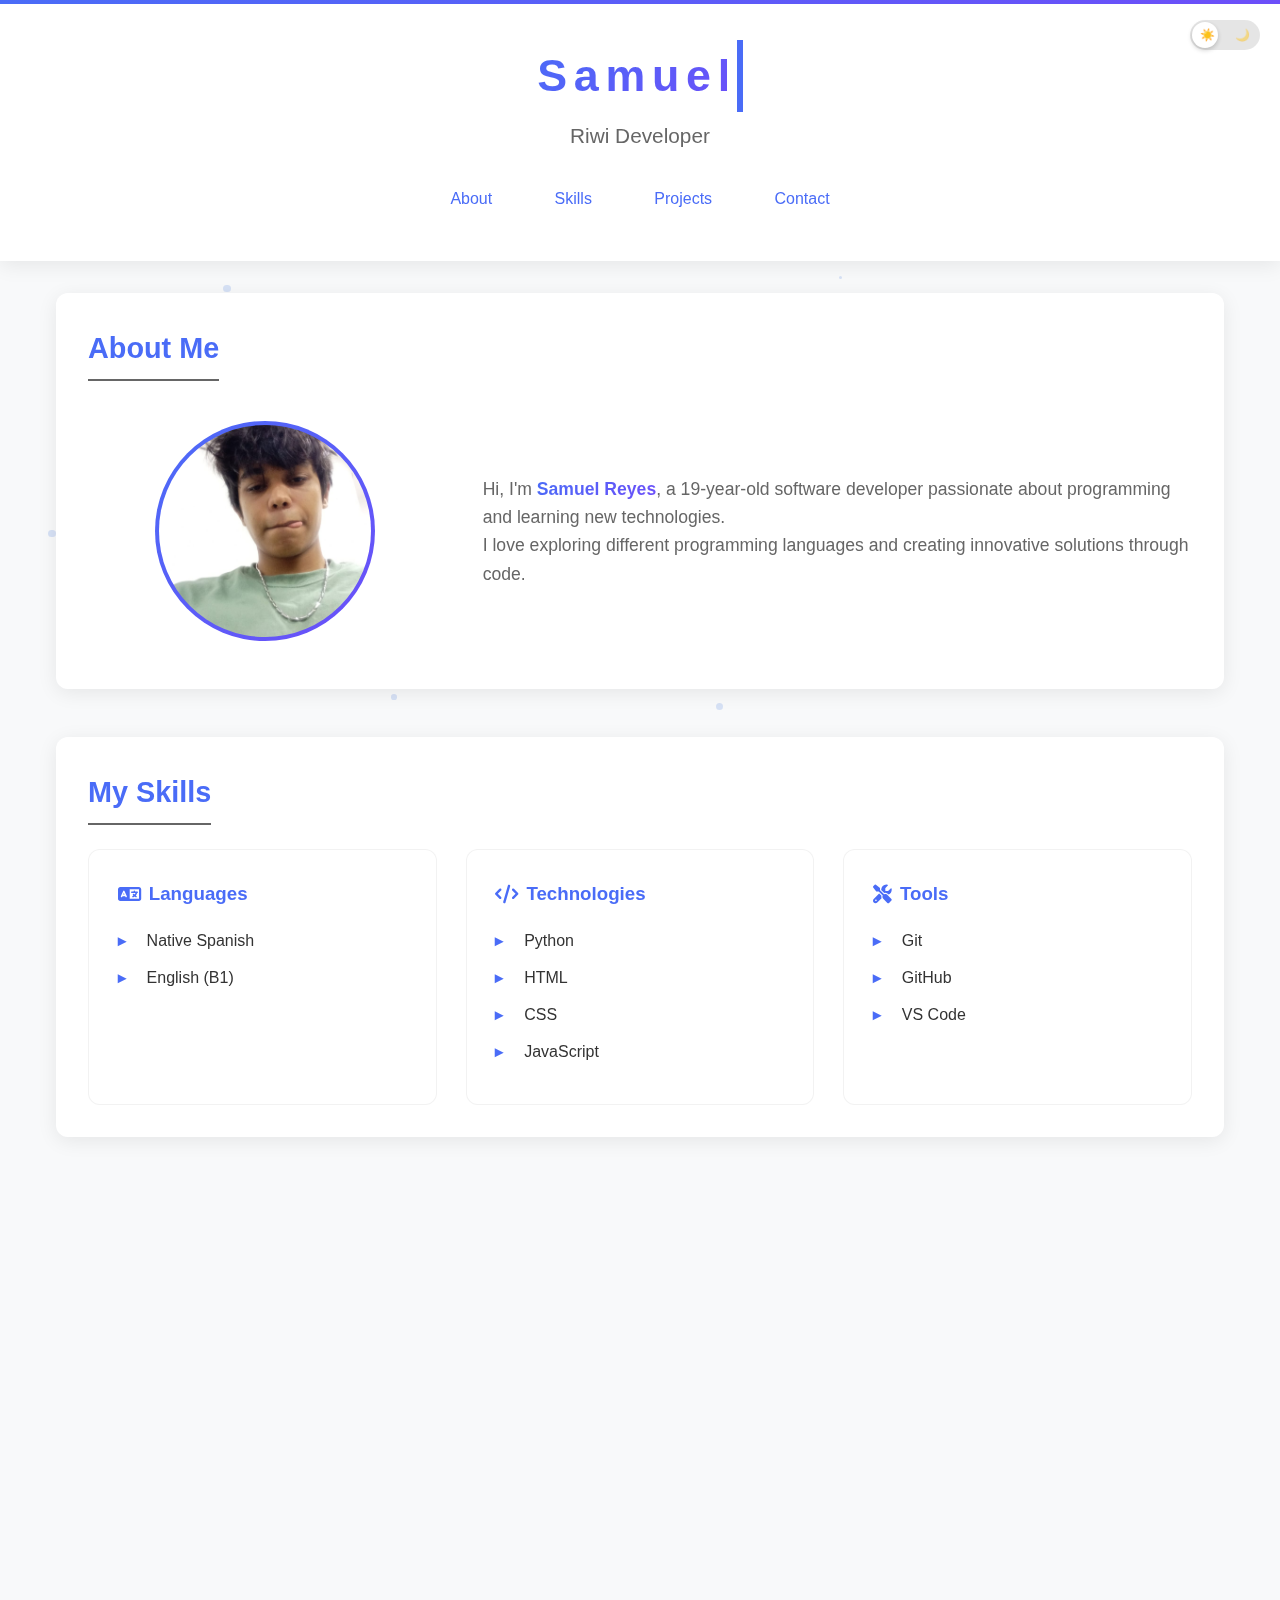
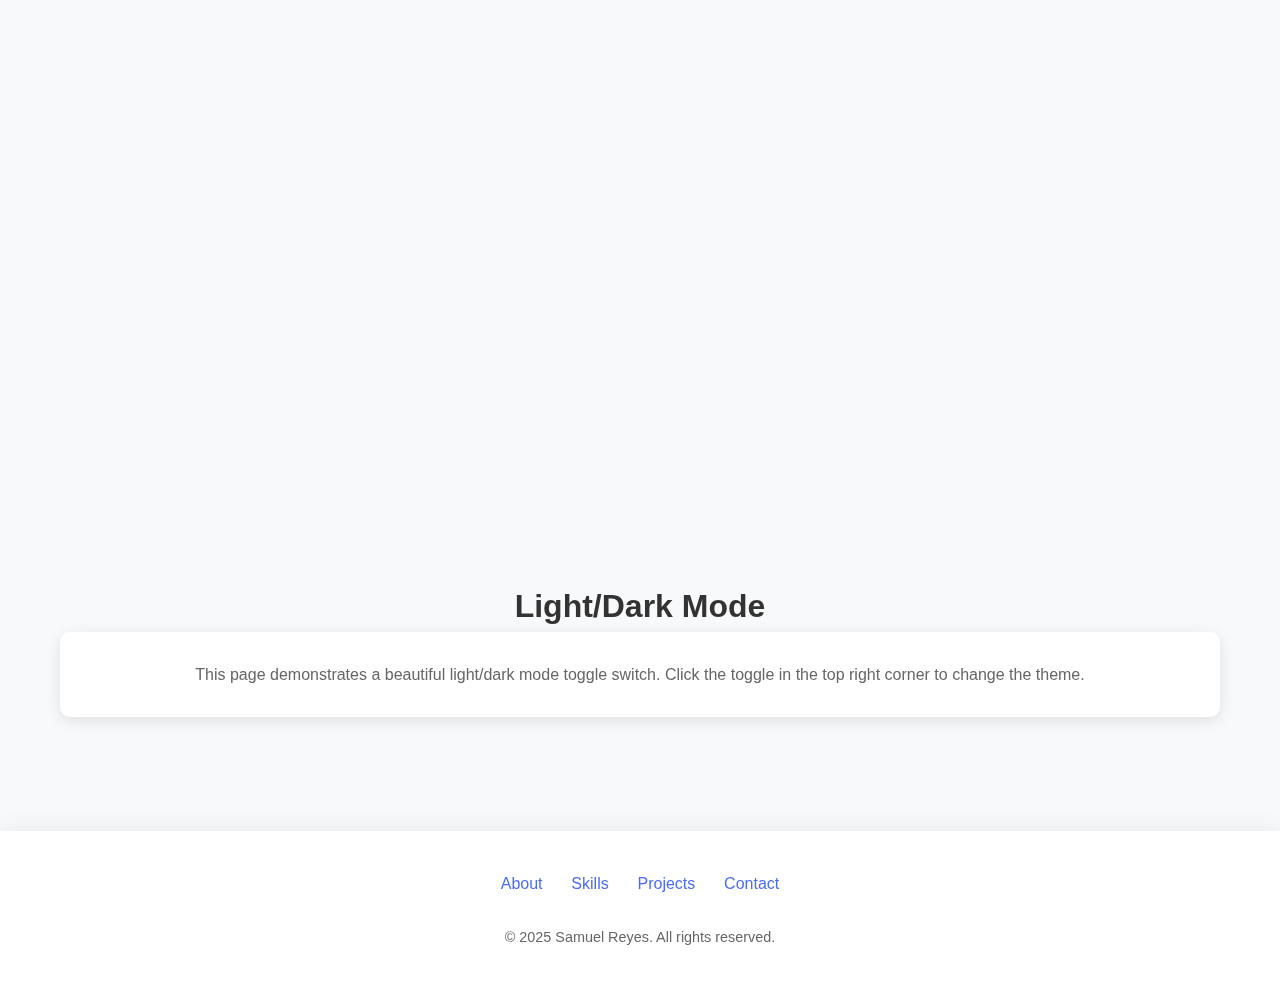
<file: index.html>
<!-- First I use the basic HTML structure in my file -->
<!DOCTYPE html>
<html lang="en">
<head>
    <meta charset="UTF-8">
    <meta name="viewport" content="width=device-width, initial-scale=1.0">
    <title>Samuel Reyes - Portfolio</title>
    <meta name="description" content="Personal portfolio of Samuel Reyes as a Riwi developer">
     <!-- I add a CSS file to change the portfolio layout -->
    <link rel="stylesheet" href="./styles.css">
    <!-- Game Button -->
    <a href="./game-main/index.html" class="game-button" title="Play Game">💀</a>
    <!-- Font Awesome for icons -->
    <link rel="stylesheet" href="https://cdnjs.cloudflare.com/ajax/libs/font-awesome/6.4.0/css/all.min.css">
    <link rel="icon" href="img/MYPROJECTS.png">
</head>
<body>
    <!--I define the document header-->
    <!-- Inside the <body>, add a main title with <h1> that contains my name -->
    <header>
        <h1>Samuel Reyes</h1>
        <p class="subtitle">Riwi Developer</p>
        <nav class="main-nav">
            <a href="#about">About</a>
            <a href="#skills">Skills</a>
            <a href="#projects">Projects</a>
            <a href="#contact">Contact</a>
        </nav>
    </header>
    
    <!-- I define the main content of the document -->
    <main class="content">
        <section id="about" class="about">
            <h2>About Me</h2>
            <div class="about-content">
                <!-- Add a profile picture using the <img> tag with the src, alt, and width attributes -->
                <img src="img/portfolio_image.jpeg" 
                     alt="Samuel Reyes's photo" 
                     class="profile-pic">
                <div class="intro">
                    <p>Hi, I'm <span class="highlight">Samuel Reyes</span>, a 19-year-old software developer passionate about programming and learning new technologies.</p>
                    <p>I love exploring different programming languages and creating innovative solutions through code.</p>
                </div>
            </div>
        </section>

         <!-- section to difine a section of related content in the document -->
        <section id="skills" class="skills">
            <h2>My Skills</h2>
            <div class="skills-grid">
                <div class="skill-category">
                    <h3><i class="fas fa-language"></i> Languages</h3>
                     <!-- I use an unordered list <ul> to list my technical skills -->
                    <ul>
                        <li>Native Spanish</li>
                        <li>English (B1)</li>
                    </ul>
                </div>
                <div class="skill-category">
                    <h3><i class="fas fa-code"></i> Technologies</h3>
                    <ul>
                        <li>Python</li>
                        <li>HTML</li>
                        <li>CSS</li>
                        <li>JavaScript</li>
                    </ul>
                </div>
                <div class="skill-category">
                    <h3><i class="fas fa-tools"></i> Tools</h3>
                    <ul>
                        <li>Git</li>
                        <li>GitHub</li>
                        <li>VS Code</li>
                    </ul>
                </div>
            </div>
        </section>

        <!-- I create a <section> section with an <h2> heading for my projects. Inside, I add a <h3> title and a brief description for each one. -->
        <section id="projects" class="projects">
            <h2>My Projects</h2>
            <div class="projects-grid">
                <article class="project">
                    <!-- I add an image that represents one of my projects using the <img> tag -->
                    <img src="img/MYPROJECTS.png" alt="Project portfolio" class="project-img">
                    <div class="project-info">
                        <h3>Portfolio Website</h3>
                        <p>This is my first project where I built a personal portfolio using only HTML.</p>
                        <p>Through this project, I learned the fundamentals of web structure and semantic HTML.</p>
                        <!-- I add <a> links to my social media profiles using target="_blank": -->
                        <a href="https://github.com/reyesuwu461" class="project-link" target="_blank">
                            View on GitHub <i class="fas fa-external-link-alt"></i>
                        </a>
                    </div>
                </article>
                
                <article class="project">
                    <img src= "img/python_uses.png" alt="Python application" class="project-img"> 
                    <div class="project-info">
                        <h3>Python Data Analyzer</h3>
                        <p>A Python application that processes and visualizes data from various sources.</p>
                        <p>Implemented pan<a href="/game-main/index.html" class="game-button" title="Play Game">💀</a>das and matplotlib for data manipulation and visualization.</p>
                        <a href="#" class="project-link" target="_blank">
                            View on GitHub <i class="fas fa-external-link-alt"></i>
                        </a>
                    </div>
                </article>
                
                <article class="project">
                    <img src="img/Use-of-JavaScript.png" alt="JavaScript uses" class="project-img">
                    <div class="project-info">
                        <h3>JavaScript Memory Game</h3>
                        <p>A browser-based memory card game built with vanilla JavaScript.</p>
                        <p>Features score tracking, timer, and multiple difficulty levels.</p>
                        <a href="#" class="project-link" target="_blank">
                            View on GitHub <i class="fas fa-external-link-alt"></i>
                        </a>
                    </div>
                </article>
            </div>
        </section>

        <!-- Agrega esta sección después de la sección de proyectos existente -->
<section class="project-example">
    <div class="example-header">
        <h2>The Reaper Lurks</h2>
        <p>An interactive loading animation with dark theme and progress indicator</p>
    </div>
    
    <div class="example-container">
        <div class="example-description">
            <h3>Project Overview</h3>
            <p>This project features a sophisticated loading animation with a reaper character, flame effects, and an animated progress bar. The design uses SVG graphics with CSS animations and JavaScript interactivity to create an engaging user experience.</p>
            
            <div class="tech-used">
                <span class="tech-tag"><i class="fab fa-html5"></i> HTML5</span>
                <span class="tech-tag"><i class="fab fa-css3-alt"></i> CSS3</span>
                <span class="tech-tag"><i class="fab fa-js"></i> JavaScript</span>
                <span class="tech-tag"><i class="fas fa-paint-brush"></i> SVG Graphics</span>
            </div>
        </div>
        
        <div class="example-view">
            <iframe 
                src="login-screen-main/index.html"
                width="100%" 
                height="500" 
                frameborder="0"
                allowfullscreen
                title="The Reaper Lurks Loading Animation"
                class="game-iframe">
            </iframe>
        </div>
        
        <div class="example-actions">
            <a href="Index.html" class="btn" target="_blank">
                <i class="fas fa-external-link-alt"></i> View Fullscreen
            </a>
            <a href="https://github.com/reyesuwu461" class="btn" target="_blank">
                <i class="fab fa-github"></i> View Code
            </a>
        </div>
    </div>
</section>

        <!-- I create a contact section and add a <form> that allows visitors to contact me. -->
        <section id="contact" class="contact">
            <h2>Contact Me</h2>
            <div class="contact-container">
                <form action="/send" method="post" class="contact-form">
                    <div class="form-group">
                        <label for="name">Name:</label>
                        <input type="text" id="name" name="name" required>
                    </div>
                    
                    <div class="form-group">
                        <label for="email">Email:</label>
                        <input type="email" id="email" name="email" required>
                    </div>
                    
                    <div class="form-group">
                        <label for="message">Message:</label>
                        <textarea id="message" name="message" rows="4" required></textarea>
                    </div>
                    
                    <button type="submit" class="btn">Send Message <i class="fas fa-paper-plane"></i></button>
                </form>
                
                <div class="social-links">
                    <h3>Find me on:</h3>
                    <a href="https://github.com/reyesuwu461" target="_blank" class="social-link">
                        <i class="fab fa-github"></i> GitHub
                    </a>
                    <a href="#" target="_blank" class="social-link">
                        <i class="fab fa-linkedin"></i> LinkedIn
                    </a>
                    <a href="#" target="_blank" class="social-link">
                        <i class="fab fa-twitter"></i> Twitter
                    </a>
                </div>
            </div>
        </section>
    </main>

            <div class="toggle-container">
                <input id="switch" type="checkbox">
                <label for="switch">
                    <span class="toggle"></span>
                    <span class="names">
                        <span class="light">☀️</span>
                        <span class="dark">🌙</span>
                    </span>
                </label>
            </div>

    <div class="container">
        <h1>Light/Dark Mode</h1>
        <div class="content-box">
            <p>This page demonstrates a beautiful light/dark mode toggle switch. Click the toggle in the top right corner to change the theme.</p>
        </div>
    </div>

    <!-- I define the footer of the document -->
    <footer>
        <!-- I create a navigation menu <nav> with internal links to my portfolio sections -->
        <div class="footer-content">
            <nav class="footer-nav">
                <a href="#about">About</a>
                <a href="#skills">Skills</a>
                <a href="#projects">Projects</a>
                <a href="#contact">Contact</a>
            </nav>
            <div class="copyright">
                <p>&copy; 2025 Samuel Reyes. All rights reserved.</p>
            </div>
        </div>
    </footer>
        <script src="script.js"></script>
</body>
</html>
</file>
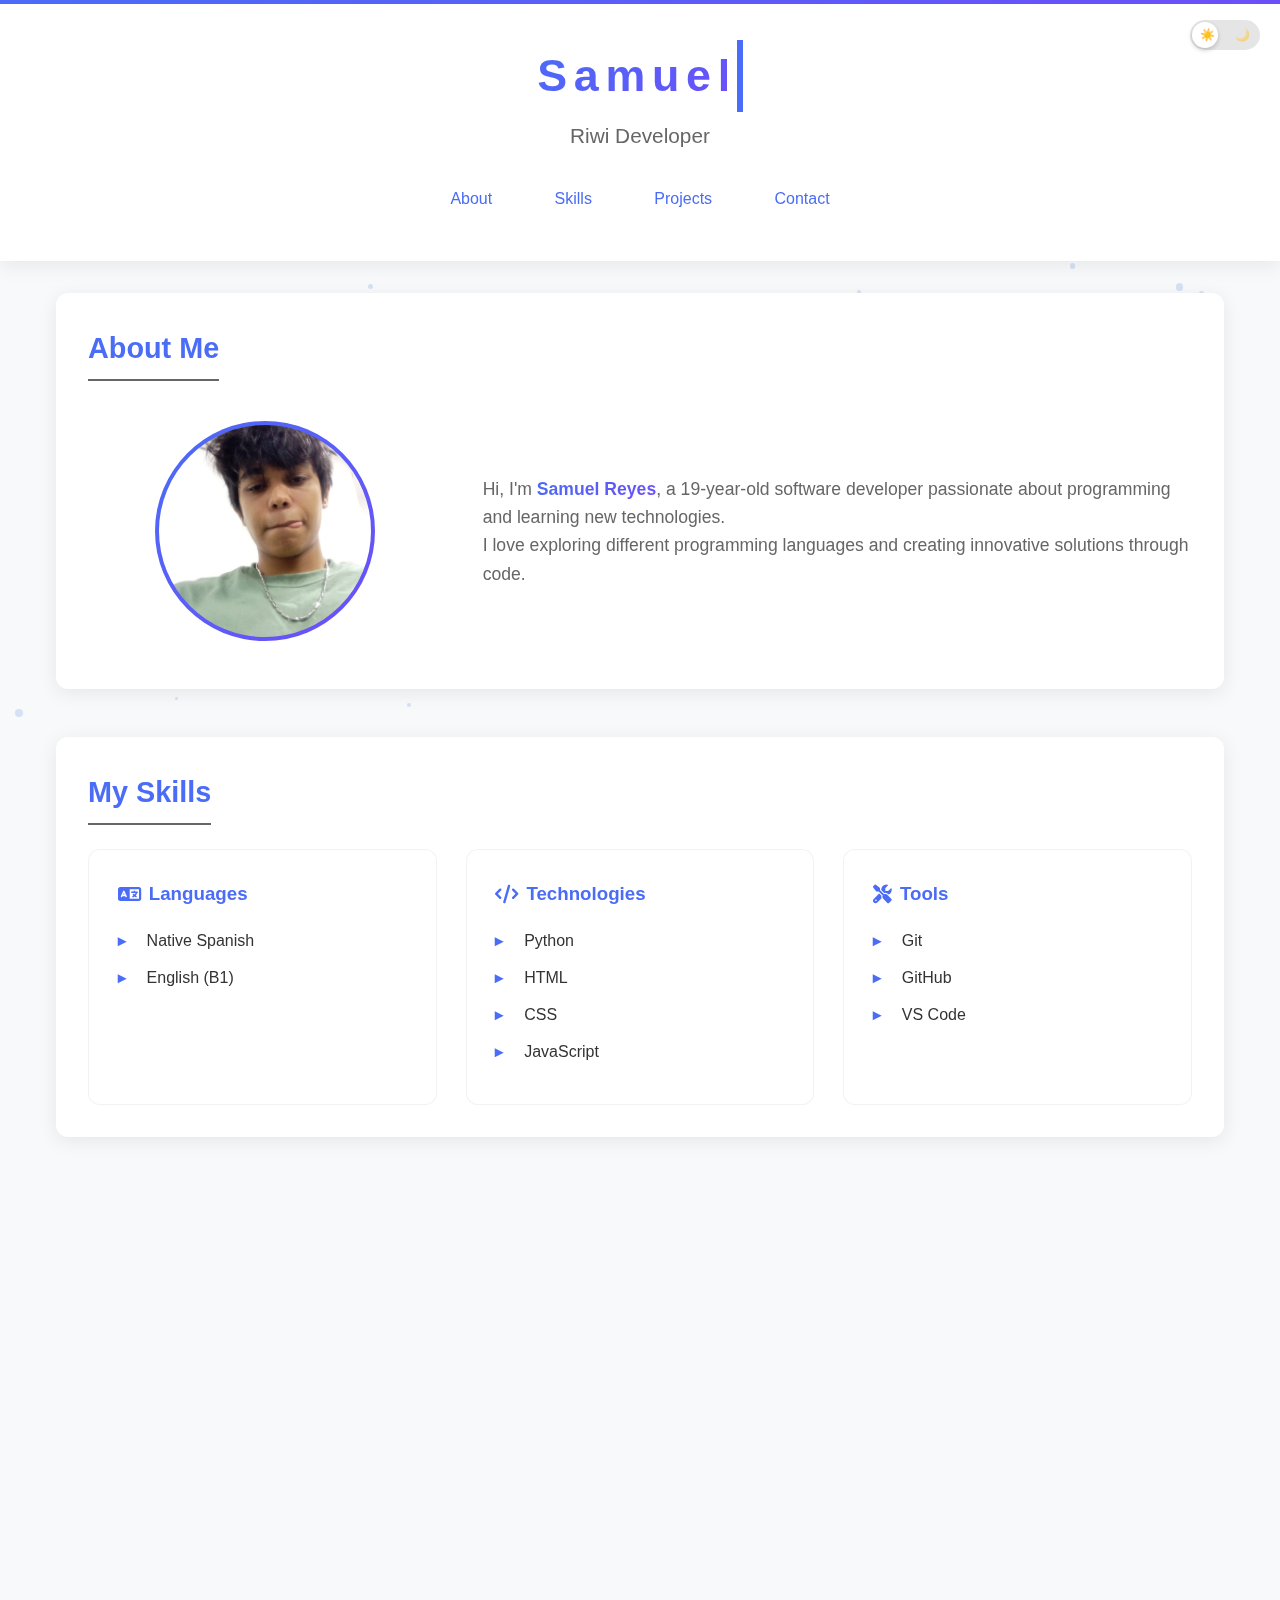
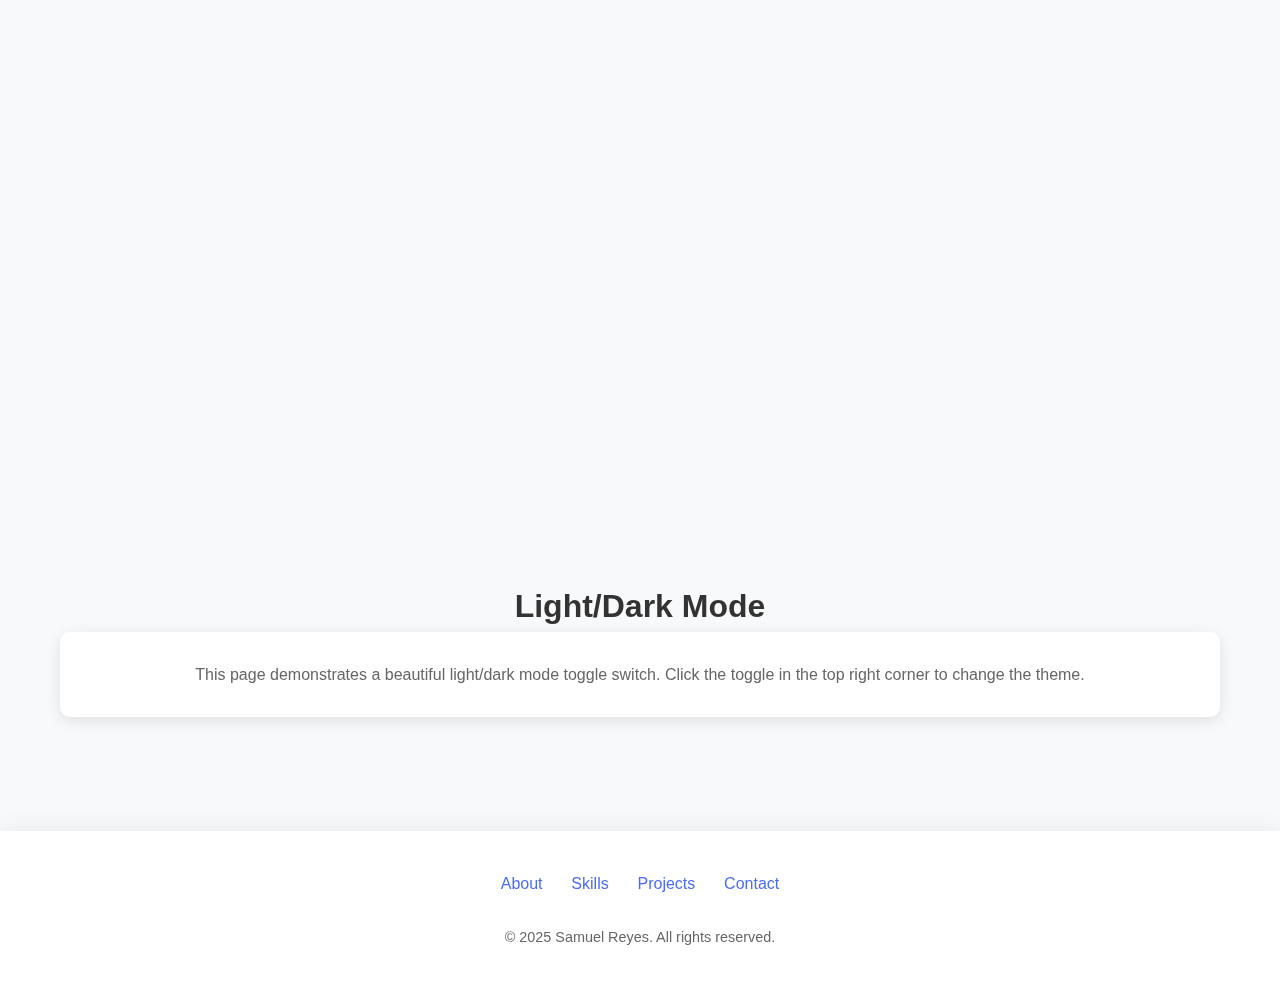
<file: Index.html>
<!-- First I use the basic HTML structure in my file -->
<!DOCTYPE html>
<html lang="en">
<head>
    <meta charset="UTF-8">
    <meta name="viewport" content="width=device-width, initial-scale=1.0">
    <title>Samuel Reyes - Portfolio</title>
    <meta name="description" content="Personal portfolio of Samuel Reyes as a Riwi developer">
     <!-- I add a CSS file to change the portfolio layout -->
    <link rel="stylesheet" href="./styles.css">
    <!-- Game Button -->
    <a href="./game-main/index.html" class="game-button" title="Play Game">💀</a>
    <!-- Font Awesome for icons -->
    <link rel="stylesheet" href="https://cdnjs.cloudflare.com/ajax/libs/font-awesome/6.4.0/css/all.min.css">
    <link rel="icon" href="img/MYPROJECTS.png">
</head>
<body>
    <!--I define the document header-->
    <!-- Inside the <body>, add a main title with <h1> that contains my name -->
    <header>
        <h1>Samuel Reyes</h1>
        <p class="subtitle">Riwi Developer</p>
        <nav class="main-nav">
            <a href="#about">About</a>
            <a href="#skills">Skills</a>
            <a href="#projects">Projects</a>
            <a href="#contact">Contact</a>
        </nav>
    </header>
    
    <!-- I define the main content of the document -->
    <main class="content">
        <section id="about" class="about">
            <h2>About Me</h2>
            <div class="about-content">
                <!-- Add a profile picture using the <img> tag with the src, alt, and width attributes -->
                <img src="img/portfolio_image.jpeg" 
                     alt="Samuel Reyes's photo" 
                     class="profile-pic">
                <div class="intro">
                    <p>Hi, I'm <span class="highlight">Samuel Reyes</span>, a 19-year-old software developer passionate about programming and learning new technologies.</p>
                    <p>I love exploring different programming languages and creating innovative solutions through code.</p>
                </div>
            </div>
        </section>

         <!-- section to difine a section of related content in the document -->
        <section id="skills" class="skills">
            <h2>My Skills</h2>
            <div class="skills-grid">
                <div class="skill-category">
                    <h3><i class="fas fa-language"></i> Languages</h3>
                     <!-- I use an unordered list <ul> to list my technical skills -->
                    <ul>
                        <li>Native Spanish</li>
                        <li>English (B1)</li>
                    </ul>
                </div>
                <div class="skill-category">
                    <h3><i class="fas fa-code"></i> Technologies</h3>
                    <ul>
                        <li>Python</li>
                        <li>HTML</li>
                        <li>CSS</li>
                        <li>JavaScript</li>
                    </ul>
                </div>
                <div class="skill-category">
                    <h3><i class="fas fa-tools"></i> Tools</h3>
                    <ul>
                        <li>Git</li>
                        <li>GitHub</li>
                        <li>VS Code</li>
                    </ul>
                </div>
            </div>
        </section>

        <!-- I create a <section> section with an <h2> heading for my projects. Inside, I add a <h3> title and a brief description for each one. -->
        <section id="projects" class="projects">
            <h2>My Projects</h2>
            <div class="projects-grid">
                <article class="project">
                    <!-- I add an image that represents one of my projects using the <img> tag -->
                    <img src="img/MYPROJECTS.png" alt="Project portfolio" class="project-img">
                    <div class="project-info">
                        <h3>Portfolio Website</h3>
                        <p>This is my first project where I built a personal portfolio using only HTML.</p>
                        <p>Through this project, I learned the fundamentals of web structure and semantic HTML.</p>
                        <!-- I add <a> links to my social media profiles using target="_blank": -->
                        <a href="https://github.com/reyesuwu461" class="project-link" target="_blank">
                            View on GitHub <i class="fas fa-external-link-alt"></i>
                        </a>
                    </div>
                </article>
                
                <article class="project">
                    <img src= "img/python_uses.png" alt="Python application" class="project-img"> 
                    <div class="project-info">
                        <h3>Python Data Analyzer</h3>
                        <p>A Python application that processes and visualizes data from various sources.</p>
                        <p>Implemented pan<a href="/game-main/index.html" class="game-button" title="Play Game">💀</a>das and matplotlib for data manipulation and visualization.</p>
                        <a href="#" class="project-link" target="_blank">
                            View on GitHub <i class="fas fa-external-link-alt"></i>
                        </a>
                    </div>
                </article>
                
                <article class="project">
                    <img src="img/Use-of-JavaScript.png" alt="JavaScript uses" class="project-img">
                    <div class="project-info">
                        <h3>JavaScript Memory Game</h3>
                        <p>A browser-based memory card game built with vanilla JavaScript.</p>
                        <p>Features score tracking, timer, and multiple difficulty levels.</p>
                        <a href="#" class="project-link" target="_blank">
                            View on GitHub <i class="fas fa-external-link-alt"></i>
                        </a>
                    </div>
                </article>
            </div>
        </section>

        <!-- Agrega esta sección después de la sección de proyectos existente -->
<section class="project-example">
    <div class="example-header">
        <h2>The Reaper Lurks</h2>
        <p>An interactive loading animation with dark theme and progress indicator</p>
    </div>
    
    <div class="example-container">
        <div class="example-description">
            <h3>Project Overview</h3>
            <p>This project features a sophisticated loading animation with a reaper character, flame effects, and an animated progress bar. The design uses SVG graphics with CSS animations and JavaScript interactivity to create an engaging user experience.</p>
            
            <div class="tech-used">
                <span class="tech-tag"><i class="fab fa-html5"></i> HTML5</span>
                <span class="tech-tag"><i class="fab fa-css3-alt"></i> CSS3</span>
                <span class="tech-tag"><i class="fab fa-js"></i> JavaScript</span>
                <span class="tech-tag"><i class="fas fa-paint-brush"></i> SVG Graphics</span>
            </div>
        </div>
        
        <div class="example-view">
            <!-- Iframe que muestra la pantalla de carga -->
            <iframe 
                src="/login-screen-main/index.html"
                width="100%" 
                height="500" 
                frameborder="0"
                allowfullscreen
                title="The Reaper Lurks Loading Animation"
                class="game-iframe">
            </iframe>
        </div>
        
        <div class="example-actions">
            <a href="Index.html" class="btn" target="_blank">
                <i class="fas fa-external-link-alt"></i> View Fullscreen
            </a>
            <a href="https://github.com/reyesuwu461" class="btn" target="_blank">
                <i class="fab fa-github"></i> View Code
            </a>
        </div>
    </div>
</section>

        <!-- I create a contact section and add a <form> that allows visitors to contact me. -->
        <section id="contact" class="contact">
            <h2>Contact Me</h2>
            <div class="contact-container">
                <form action="/send" method="post" class="contact-form">
                    <div class="form-group">
                        <label for="name">Name:</label>
                        <input type="text" id="name" name="name" required>
                    </div>
                    
                    <div class="form-group">
                        <label for="email">Email:</label>
                        <input type="email" id="email" name="email" required>
                    </div>
                    
                    <div class="form-group">
                        <label for="message">Message:</label>
                        <textarea id="message" name="message" rows="4" required></textarea>
                    </div>
                    
                    <button type="submit" class="btn">Send Message <i class="fas fa-paper-plane"></i></button>
                </form>
                
                <div class="social-links">
                    <h3>Find me on:</h3>
                    <a href="https://github.com/reyesuwu461" target="_blank" class="social-link">
                        <i class="fab fa-github"></i> GitHub
                    </a>
                    <a href="#" target="_blank" class="social-link">
                        <i class="fab fa-linkedin"></i> LinkedIn
                    </a>
                    <a href="#" target="_blank" class="social-link">
                        <i class="fab fa-twitter"></i> Twitter
                    </a>
                </div>
            </div>
        </section>
    </main>

            <div class="toggle-container">
                <input id="switch" type="checkbox">
                <label for="switch">
                    <span class="toggle"></span>
                    <span class="names">
                        <span class="light">☀️</span>
                        <span class="dark">🌙</span>
                    </span>
                </label>
            </div>

    <div class="container">
        <h1>Light/Dark Mode</h1>
        <div class="content-box">
            <p>This page demonstrates a beautiful light/dark mode toggle switch. Click the toggle in the top right corner to change the theme.</p>
        </div>
    </div>

    <!-- I define the footer of the document -->
    <footer>
        <!-- I create a navigation menu <nav> with internal links to my portfolio sections -->
        <div class="footer-content">
            <nav class="footer-nav">
                <a href="#about">About</a>
                <a href="#skills">Skills</a>
                <a href="#projects">Projects</a>
                <a href="#contact">Contact</a>
            </nav>
            <div class="copyright">
                <p>&copy; 2025 Samuel Reyes. All rights reserved.</p>
            </div>
        </div>
    </footer>
        <script src="script.js"></script>
</body>
</html>
</file>
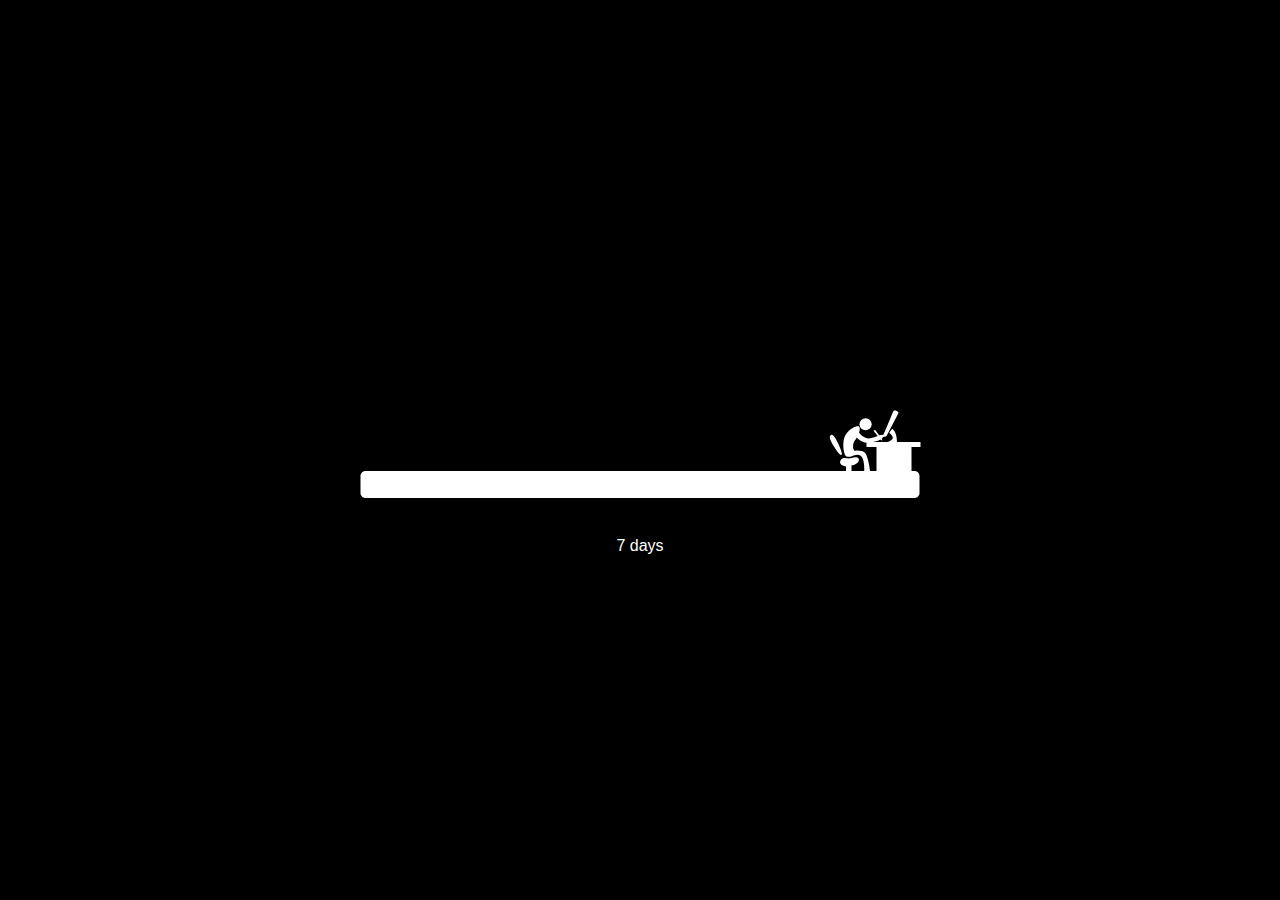
<file: login-screen-main/index.html>
<!DOCTYPE html>
<html lang="en">
<head>
    <meta charset="UTF-8">
    <meta http-equiv="X-UA-Compatible" content="IE=edge">
    <meta name="viewport" content="width=device-width, initial-scale=1.0">
    <title>Loading - The Reaper Lurks<</title>
    <link rel="stylesheet" href="style.css">
    <script src="./script.js" defer></script>
    <script src="https://code.jquery.com/jquery-2.2.4.min.js"></script>

</head>
<body>
    <div id="deadline">
        <svg preserveAspectRatio="none" id="line" viewBox="0 0 581 158" enable-background="new 0 0 581 158">
          <g id="fire">
            <rect id="mask-fire-black" x="511" y="41" width="38" height="34"/>
            <g>
              <defs>
                <rect id="mask_fire" x="511" y="41" width="38" height="34"/>
              </defs>
              <clipPath id="mask-fire_1_">
                <use xlink:href="#mask_fire"  overflow="visible"/>
              </clipPath>
              <g id="group-fire" clip-path="url(#mask-fire_1_)">
                <path id="red-flame" fill="#B71342" d="M528.377,100.291c6.207,0,10.947-3.272,10.834-8.576 c-0.112-5.305-2.934-8.803-8.237-10.383c-5.306-1.581-3.838-7.9-0.79-9.707c-7.337,2.032-7.581,5.891-7.11,8.238 c0.789,3.951,7.56,4.402,5.077,9.48c-2.482,5.079-8.012,1.129-6.319-2.257c-2.843,2.233-4.78,6.681-2.259,9.703 C521.256,98.809,524.175,100.291,528.377,100.291z"/>
                <path id="yellow-flame" opacity="0.71" fill="#F7B523" d="M528.837,100.291c4.197,0,5.108-1.854,5.974-5.417 c0.902-3.724-1.129-6.207-5.305-9.931c-2.396-2.137-1.581-4.176-0.565-6.32c-4.401,1.918-3.384,5.304-2.482,6.658 c1.511,2.267,2.099,2.364,0.42,5.8c-1.679,3.435-5.42,0.764-4.275-1.527c-1.921,1.512-2.373,4.04-1.528,6.563 C522.057,99.051,525.994,100.291,528.837,100.291z"/>
                <path id="white-flame" opacity="0.81" fill="#FFFFFF" d="M529.461,100.291c-2.364,0-4.174-1.322-4.129-3.469 c0.04-2.145,1.117-3.56,3.141-4.198c2.022-0.638,1.463-3.195,0.302-3.925c2.798,0.821,2.89,2.382,2.711,3.332 c-0.301,1.597-2.883,1.779-1.938,3.834c0.912,1.975,3.286,0.938,2.409-0.913c1.086,0.903,1.826,2.701,0.864,3.924 C532.18,99.691,531.064,100.291,529.461,100.291z"/>
              </g>
            </g>
          </g>
          <g id="progress-trail">
            <path fill="#FFFFFF" d="M491.979,83.878c1.215-0.73-0.62-5.404-3.229-11.044c-2.583-5.584-5.034-10.066-7.229-8.878
                                    c-2.854,1.544-0.192,6.286,2.979,11.628C487.667,80.917,490.667,84.667,491.979,83.878z"/>
            <path fill="#FFFFFF" d="M571,76v-5h-23.608c0.476-9.951-4.642-13.25-4.642-13.25l-3.125,4c0,0,3.726,2.7,3.625,5.125
                                    c-0.071,1.714-2.711,3.18-4.962,4.125H517v5h10v24h-25v-5.666c0,0,0.839,0,2.839-0.667s6.172-3.667,4.005-6.333
                                    s-7.49,0.333-9.656,0.166s-6.479-1.5-8.146,1.917c-1.551,3.178,0.791,5.25,5.541,6.083l-0.065,4.5H16c-2.761,0-5,2.238-5,5v17
                                    c0,2.762,2.239,5,5,5h549c2.762,0,5-2.238,5-5v-17c0-2.762-2.238-5-5-5h-3V76H571z"/>
            <path fill="#FFFFFF" d="M535,65.625c1.125,0.625,2.25-1.125,2.25-1.125l11.625-22.375c0,0,0.75-0.875-1.75-2.125
                                    s-3.375,0.25-3.375,0.25s-8.75,21.625-9.875,23.5S533.875,65,535,65.625z"/>
          </g>
          <g>
            <defs>
              <path id="SVGID_1_" d="M484.5,75.584c-3.172-5.342-5.833-10.084-2.979-11.628c2.195-1.188,4.646,3.294,7.229,8.878
                                     c2.609,5.64,4.444,10.313,3.229,11.044C490.667,84.667,487.667,80.917,484.5,75.584z M571,76v-5h-23.608
                                     c0.476-9.951-4.642-13.25-4.642-13.25l-3.125,4c0,0,3.726,2.7,3.625,5.125c-0.071,1.714-2.711,3.18-4.962,4.125H517v5h10v24h-25
                                     v-5.666c0,0,0.839,0,2.839-0.667s6.172-3.667,4.005-6.333s-7.49,0.333-9.656,0.166s-6.479-1.5-8.146,1.917
                                     c-1.551,3.178,0.791,5.25,5.541,6.083l-0.065,4.5H16c-2.761,0-5,2.238-5,5v17c0,2.762,2.239,5,5,5h549c2.762,0,5-2.238,5-5v-17
                                     c0-2.762-2.238-5-5-5h-3V76H571z M535,65.625c1.125,0.625,2.25-1.125,2.25-1.125l11.625-22.375c0,0,0.75-0.875-1.75-2.125
                                     s-3.375,0.25-3.375,0.25s-8.75,21.625-9.875,23.5S533.875,65,535,65.625z"/>
            </defs>
            <clipPath id="SVGID_2_">
              <use xlink:href="#SVGID_1_"  overflow="visible"/>
            </clipPath>
            <rect id="progress-time-fill" x="-100%" y="34" clip-path="url(#SVGID_2_)" fill="#BE002A" width="586" height="103"/>
          </g>
      
          <g id="death-group">
            <path id="death" fill="#BE002A" d="M-46.25,40.416c-5.42-0.281-8.349,3.17-13.25,3.918c-5.716,0.871-10.583-0.918-10.583-0.918
                                               C-67.5,49-65.175,50.6-62.083,52c5.333,2.416,4.083,3.5,2.084,4.5c-16.5,4.833-15.417,27.917-15.417,27.917L-75.5,84.75
                                               c-1,12.25-20.25,18.75-20.25,18.75s39.447,13.471,46.25-4.25c3.583-9.333-1.553-16.869-1.667-22.75
                                               c-0.076-3.871,2.842-8.529,6.084-12.334c3.596-4.22,6.958-10.374,6.958-15.416C-38.125,43.186-39.833,40.75-46.25,40.416z
                                               M-40,51.959c-0.882,3.004-2.779,6.906-4.154,6.537s-0.939-4.32,0.112-7.704c0.82-2.64,2.672-5.96,3.959-5.583
                                               C-39.005,45.523-39.073,48.8-40,51.959z"/>
            <path id="death-arm" fill="#BE002A" d="M-53.375,75.25c0,0,9.375,2.25,11.25,0.25s2.313-2.342,3.375-2.791
                                                   c1.083-0.459,4.375-1.75,4.292-4.75c-0.101-3.627,0.271-4.594,1.333-5.043c1.083-0.457,2.75-1.666,2.75-1.666
                                                   s0.708-0.291,0.5-0.875s-0.791-2.125-1.583-2.959c-0.792-0.832-2.375-1.874-2.917-1.332c-0.542,0.541-7.875,7.166-7.875,7.166
                                                   s-2.667,2.791-3.417,0.125S-49.833,61-49.833,61s-3.417,1.416-3.417,1.541s-1.25,5.834-1.25,5.834l-0.583,5.833L-53.375,75.25z"/>
            <path id="death-tool" fill="#BE002A" d="M-20.996,26.839l-42.819,91.475l1.812,0.848l38.342-81.909c0,0,8.833,2.643,12.412,7.414
                                                    c5,6.668,4.75,14.084,4.75,14.084s4.354-7.732,0.083-17.666C-10,32.75-19.647,28.676-19.647,28.676l0.463-0.988L-20.996,26.839z"/>
          </g>
          <path id="designer-body" fill="#FEFFFE" d="M514.75,100.334c0,0,1.25-16.834-6.75-16.5c-5.501,0.229-5.583,3-10.833,1.666
                                                     c-3.251-0.826-5.084-15.75-0.834-22c4.948-7.277,12.086-9.266,13.334-7.833c2.25,2.583-2,10.833-4.5,14.167
                                                     c-2.5,3.333-1.833,10.416,0.5,9.916s8.026-0.141,10,2.25c3.166,3.834,4.916,17.667,4.916,17.667l0.917,2.5l-4,0.167L514.75,100.334z
                                                     "/>
      
          <circle id="designer-head" fill="#FEFFFE" cx="516.083" cy="53.25" r="6.083"/>
      
          <g id="designer-arm-grop">
            <path id="designer-arm" fill="#FEFFFE" d="M505.875,64.875c0,0,5.875,7.5,13.042,6.791c6.419-0.635,11.833-2.791,13.458-4.041s2-3.5,0.25-3.875
                                                      s-11.375,5.125-16,3.25c-5.963-2.418-8.25-7.625-8.25-7.625l-2,1.125L505.875,64.875z"/>
            <path id="designer-pen" fill="#FEFFFE" d="M525.75,59.084c0,0-0.423-0.262-0.969,0.088c-0.586,0.375-0.547,0.891-0.547,0.891l7.172,8.984l1.261,0.453
                                                      l-0.104-1.328L525.75,59.084z"/>
          </g>
        </svg>
      
        <div class="deadline-days">
          <span class="day">7</span> <span class="days">days</span>
        </div>
      
      </div>  
</body>
</html>
</file>
<file: login-screen-main/style.css>
html {
    font-size: 1em;
    line-height: 1.4;
}

html,
body {
    height: 100%;
}

body {
    margin: 0;
    padding: 0;
    background: #000;
}


#deadline {
    width:581px;
    max-width: 100%;
    height:158px;
    position: absolute;
    top: 50%;
    left: 50%;
    z-index: 1;
    -webkit-transform: translate(-50%, -50%);
    transform: translate(-50%, -50%);
}

#deadline svg {
    width: 100%;
}

#progress-time-fill {
    animation-name: progress-fill; 
    animation-timing-function: linear; 
    animation-iteration-count: infinite;
}

/* Death */
#death-group {
    animation-name: walk;
    animation-timing-function: ease; 
    animation-iteration-count: infinite;
    transform: translateX(0);
}

#death-arm {
    animation: move-arm 3s ease infinite;
    /* transform-origin: left center; */
    transform-origin: -60px 74px;
}

#death-tool {
    animation: move-tool 3s ease infinite;
    transform-origin: -48px center;
}

/* Designer */

#designer-arm-grop {
    animation: write 1.5s ease infinite;
    transform: translate(0, 0) rotate(0deg) scale(1, 1);
    transform-origin: 90% top;
}

.deadline-days {
    color: #fff;
    text-align: center;
    width: 100px;
    margin: 0 auto;
    position: relative;
    height: 20px;
    font-family: 'Oswald', sans-serif;
}

.deadline-days .inner {
    width: 100px;
    position: relative;
    top: 0;
    left: 0;
}

.mask-red,
.mask-white {
    position: absolute;
    top: 0;
    width: 100%;
    overflow: hidden;
    height: 100%;
}

.mask-red {
    left: 0;
    width: 0;
    color: #BE002A;
    animation: text-red 20s ease infinite;
    z-index: 2;
    background: #000;
}
.mask-white {
    right: 0;
}

/* Flames */

#red-flame {
    opacity: 0;
    animation: show-flames 20s ease infinite, red-flame 120ms ease infinite;
    transform-origin: center bottom;
}

#yellow-flame {
    opacity: 0;
    animation: show-flames 20s ease infinite, yellow-flame 120ms ease infinite;
    transform-origin: center bottom;
}

#white-flame {
    opacity: 0;
    animation: show-flames 20s ease infinite, red-flame 100ms ease infinite;
    transform-origin: center bottom;
}

@keyframes progress-fill {
    0% {
        x: -100%;
    }

    100% {
        x: -3%;
    }
}

@keyframes walk {
    0% {
        transform: translateX(0);
    }
    6% {
        transform: translateX(0);
    }
    10% {
        transform: translateX(100px);
    }

    15% {
        transform: translateX(140px);
    }

    25% {
        transform: translateX(170px);
    }

    35% {
        transform: translateX(220px);
    }

    45% {
        transform: translateX(280px);
    }

    55% {
        transform: translateX(340px);
    }

    65% {
        transform: translateX(370px);
    }

    75% {
        transform: translateX(430px);
    }

    85% {
        transform: translateX(460px);
    }

    100% {
        transform: translateX(520px);
    }
}

@keyframes move-arm {
    0% {
        transform: rotate(0);
    }

    5% {
        transform: rotate(0);
    }

    9% {
        transform: rotate(40deg);
    }

    80% {
        transform: rotate(0);
    }
}

@keyframes move-tool {
    0% {
        transform: rotate(0);
    }

    5% {
        transform: rotate(0);
    }

    9% {
        transform: rotate(50deg);
    }

    80% {
        transform: rotate(0);
    }
}

/* Design animations */

@keyframes write {
    0% {
        transform: translate(0, 0) rotate(0deg) scale(1, 1);
    }

    16% {
        transform: translate(0px, 0px) rotate(5deg) scale(0.8, 1);
    }

    32% {
        transform: translate(0px, 0px) rotate(0deg) scale(1, 1);
    }

    48% {
        transform: translate(0px, 0px) rotate(6deg) scale(0.8, 1);
    }

    65% {
        transform: translate(0px, 0px) rotate(0deg) scale(1, 1);
    }

    83% {
        transform: translate(0px, 0px) rotate(4deg) scale(0.8, 1);
    }
}

@keyframes text-red {
    0% {
        width: 0%;
    }

    100% {
        width: 98%;
    }
}

@keyframes show-flames {
    0% {
        opacity: 0;
    }
    74% {
        opacity: 0;
    }
    80% {
        opacity: 1;
    }
    99% {
        opacity: 1;
    }
    100% {
        opacity: 0;
    }
}

@keyframes red-flame {
    0% {
        transform: translateY(-30px) scale(1, 1);
    }

    25% {
        transform: translateY(-30px) scale(1.1, 1.1);
    }

    75% {
        transform: translateY(-30px) scale(0.8, 0.7); 
    }

    100% {
        transform: translateY(-30px) scale(1, 1); 
    }
}

@keyframes yellow-flame {
    0% {
        transform: translateY(-30px) scale(0.8, 0.7);
    }

    50% {
        transform: translateY(-30px) scale(1.1, 1.2);
    }

    100% {
        transform: translateY(-30px) scale(1, 1);
    }
}
</file>
<file: styles.css>
/* Reset and base styles */
* {
    margin: 0;
    padding: 0;
    box-sizing: border-box;
    transition: all 0.3s ease;
}

:root {
    --primary-color: #4a6cf7;
    --secondary-color: #3a56d4;
    --accent-color: #6c4ef9;
    --text-color: #333;
    --light-text: #666;
    --bg-color: #f8f9fa;
    --card-bg: #ffffff;
    --shadow: 0 4px 20px rgba(0, 0, 0, 0.08);
    --gradient: linear-gradient(135deg, var(--primary-color), var(--accent-color));
    --border-radius: 12px;
}

body.dark-mode {
    --text-color: #e2e2e2;
    --light-text: #a0a0a0;
    --bg-color: #121212;
    --card-bg: #1e1e1e;
    --shadow: 0 4px 20px rgba(0, 0, 0, 0.3);
}

body {
    font-family: 'Segoe UI', Tahoma, Geneva, Verdana, sans-serif;
    background: var(--bg-color);
    color: var(--text-color);
    line-height: 1.6;
    padding: 0;
    transition: background-color 0.5s ease, color 0.5s ease;
}

/* Header styles */
header {
    text-align: center;
    padding: 2.5rem 1rem;
    background: var(--card-bg);
    box-shadow: var(--shadow);
    margin-bottom: 2rem;
    position: relative;
    overflow: hidden;
}

header::before {
    content: '';
    position: absolute;
    top: 0;
    left: 0;
    width: 100%;
    height: 4px;
    background: var(--gradient);
    animation: headerLine 8s infinite linear;
}

@keyframes headerLine {
    0% { background-position: 0% 50%; }
    50% { background-position: 100% 50%; }
    100% { background-position: 0% 50%; }
}

header h1 {
    font-size: 2.8rem;
    background: var(--gradient);
    -webkit-background-clip: text;
    background-clip: text;
    color: transparent;
    margin-bottom: 0.5rem;
    display: inline-block;
    animation: fadeIn 1s ease;
}

.subtitle {
    font-size: 1.3rem;
    color: var(--light-text);
    font-weight: 300;
    margin-bottom: 1.5rem;
    animation: fadeIn 1.2s ease;
}

.main-nav {
    display: flex;
    justify-content: center;
    gap: 1.5rem;
    flex-wrap: wrap;
    animation: fadeIn 1.4s ease;
}

.main-nav a {
    color: var(--primary-color);
    text-decoration: none;
    font-weight: 500;
    padding: 0.6rem 1.2rem;
    border-radius: 30px;
    position: relative;
    overflow: hidden;
    z-index: 1;
}

.main-nav a::before {
    content: '';
    position: absolute;
    top: 0;
    left: 0;
    width: 0%;
    height: 100%;
    background: var(--gradient);
    transition: all 0.5s ease;
    z-index: -1;
    opacity: 0.1;
    border-radius: 30px;
}

.main-nav a:hover::before {
    width: 100%;
}

.main-nav a:hover {
    transform: translateY(-3px);
    box-shadow: 0 10px 20px rgba(0, 0, 0, 0.1);
}

/* Main content container */
.content {
    max-width: 1200px;
    margin: 0 auto;
    padding: 0 1rem 2rem;
}

/* Section styling */
section {
    margin-bottom: 3rem;
    padding: 2rem;
    background: var(--card-bg);
    border-radius: var(--border-radius);
    box-shadow: var(--shadow);
    opacity: 0;
    transform: translateY(20px);
    transition: opacity 0.8s ease, transform 0.8s ease;
}

section.visible {
    opacity: 1;
    transform: translateY(0);
}

section h2 {
    color: var(--primary-color);
    margin-bottom: 1.5rem;
    font-size: 1.8rem;
    border-bottom: 2px solid var(--light-text);
    padding-bottom: 0.5rem;
    display: inline-block;
}

/* About section */
.about-content {
    display: grid;
    grid-template-columns: 1fr 2fr;
    gap: 2.5rem;
    align-items: center;
}

.profile-pic {
  width: 220px;
  height: 220px;
  border-radius: 50%;
  margin: 1rem auto;
  display: block;
  object-fit: cover;
  border: 4px solid transparent;
  background: var(--gradient) border-box;
  transition: transform 0.5s ease;
  animation: float 6s ease-in-out infinite;
}

@keyframes float {
    0% { transform: translateY(0px); }
    50% { transform: translateY(-10px); }
    100% { transform: translateY(0px); }
}

.profile-pic:hover {
    transform: scale(1.05);
}

.intro {
    font-size: 1.1rem;
}

.highlight {
    background: var(--gradient);
    -webkit-background-clip: text;
    background-clip: text;
    color: transparent;
    font-weight: bold;
}

/* Skills section */
.skills-grid {
    display: grid;
    grid-template-columns: repeat(auto-fit, minmax(300px, 1fr));
    gap: 1.8rem;
}

.skill-category {
    background: var(--card-bg);
    padding: 1.8rem;
    border-radius: var(--border-radius);
    transition: transform 0.3s ease, box-shadow 0.3s ease;
    border: 1px solid rgba(0,0,0,0.05);
    position: relative;
    overflow: hidden;
}

body.dark-mode .skill-category {
    border-color: rgba(255,255,255,0.05);
}

.skill-category::before {
    content: '';
    position: absolute;
    top: 0;
    left: 0;
    width: 5px;
    height: 0;
    background: var(--gradient);
    transition: height 0.5s ease;
}

.skill-category:hover::before {
    height: 100%;
}

.skill-category:hover {
    transform: translateY(-8px);
    box-shadow: 0 15px 30px rgba(0, 0, 0, 0.1);
}

.skill-category h3 {
    color: var(--primary-color);
    margin-bottom: 1.2rem;
    display: flex;
    align-items: center;
    gap: 0.5rem;
    position: relative;
    z-index: 1;
}

.skill-category ul {
    list-style-type: none;
    position: relative;
    z-index: 1;
}

.skill-category li {
    margin-bottom: 0.7rem;
    padding-left: 1.8rem;
    position: relative;
}

.skill-category li::before {
    content: "▸";
    color: var(--primary-color);
    position: absolute;
    left: 0;
    font-weight: bold;
}

/* Progress bars for skills */
.skill-bar {
    height: 6px;
    background: rgba(0,0,0,0.1);
    border-radius: 10px;
    margin-top: 5px;
    overflow: hidden;
}

.skill-level {
    height: 100%;
    background: var(--gradient);
    border-radius: 10px;
    width: 0;
    transition: width 1.5s ease;
}

/* Projects section */
.projects-grid {
    display: grid;
    grid-template-columns: repeat(auto-fit, minmax(320px, 1fr));
    gap: 2.2rem;
}

.project {
    display: flex;
    flex-direction: column;
    background: var(--card-bg);
    border-radius: var(--border-radius);
    overflow: hidden;
    transition: transform 0.5s ease, box-shadow 0.5s ease;
    border: 1px solid rgba(0,0,0,0.05);
}

body.dark-mode .project {
    border-color: rgba(255,255,255,0.05);
}

.project:hover {
    transform: translateY(-8px) scale(1.02);
    box-shadow: 0 20px 35px rgba(0, 0, 0, 0.15);
}

.project-img {
    width: 100%;
    height: 220px;
    object-fit: cover;
    transition: transform 0.5s ease;
}

.project:hover .project-img {
    transform: scale(1.05);
}

.project-info {
    padding: 1.8rem;
    flex-grow: 1;
    display: flex;
    flex-direction: column;
}

.project-info h3 {
    color: var(--primary-color);
    margin-bottom: 0.8rem;
}

.project-info p {
    margin-bottom: 1.2rem;
    flex-grow: 1;
    color: var(--light-text);
}

.project-link {
    display: inline-flex;
    align-items: center;
    gap: 0.5rem;
    margin-top: 1rem;
    color: var(--primary-color);
    text-decoration: none;
    font-weight: bold;
    align-self: flex-start;
    position: relative;
}

.project-link::after {
    content: '';
    position: absolute;
    bottom: -2px;
    left: 0;
    width: 0;
    height: 2px;
    background: var(--gradient);
    transition: width 0.3s ease;
}

.project-link:hover::after {
    width: 100%;
}

/* Tags for projects */
.project-tags {
    display: flex;
    flex-wrap: wrap;
    gap: 0.5rem;
    margin: 1rem 0;
}

.project-tag {
    background: rgba(74, 108, 247, 0.1);
    color: var(--primary-color);
    padding: 0.3rem 0.8rem;
    border-radius: 20px;
    font-size: 0.8rem;
}

body.dark-mode .project-tag {
    background: rgba(74, 108, 247, 0.2);
}

/* Contact section */
.contact-container {
    display: grid;
    grid-template-columns: 1fr 1fr;
    gap: 2.5rem;
}

.contact-form {
    display: flex;
    flex-direction: column;
}

.form-group {
    margin-bottom: 1.8rem;
    position: relative;
}

.form-group label {
    display: block;
    margin-bottom: 0.6rem;
    font-weight: 500;
    color: var(--text-color);
}

.form-group input,
.form-group textarea {
    width: 100%;
    padding: 1rem;
    border: 1px solid #ddd;
    border-radius: 8px;
    font-family: inherit;
    background: var(--card-bg);
    color: var(--text-color);
    transition: all 0.3s ease;
}

body.dark-mode .form-group input,
body.dark-mode .form-group textarea {
    border-color: #444;
}

.form-group input:focus,
.form-group textarea:focus {
    outline: none;
    border-color: var(--primary-color);
    box-shadow: 0 0 0 3px rgba(74, 108, 247, 0.1);
}

.form-group textarea {
    resize: vertical;
    min-height: 140px;
}

.btn {
    background: var(--gradient);
    color: white;
    border: none;
    padding: 1rem 2rem;
    border-radius: 30px;
    cursor: pointer;
    font-size: 1rem;
    display: inline-flex;
    align-items: center;
    gap: 0.5rem;
    align-self: flex-start;
    position: relative;
    overflow: hidden;
    z-index: 1;
}

.btn::before {
    content: '';
    position: absolute;
    top: 0;
    left: 0;
    width: 0%;
    height: 100%;
    background: linear-gradient(135deg, var(--secondary-color), var(--primary-color));
    transition: all 0.5s ease;
    z-index: -1;
}

.btn:hover::before {
    width: 100%;
}

.btn:hover {
    transform: translateY(-3px);
    box-shadow: 0 10px 20px rgba(0, 0, 0, 0.15);
}

.social-links {
    display: flex;
    flex-direction: column;
    gap: 1.2rem;
}

.social-links h3 {
    color: var(--primary-color);
    margin-bottom: 0.8rem;
}

.social-link {
    display: inline-flex;
    align-items: center;
    gap: 0.8rem;
    color: var(--text-color);
    text-decoration: none;
    padding: 0.8rem 1.2rem;
    border-radius: 8px;
    transition: all 0.3s ease;
    background: var(--card-bg);
    border: 1px solid rgba(0,0,0,0.05);
}

body.dark-mode .social-link {
    border-color: rgba(255,255,255,0.05);
}

.social-link:hover {
    transform: translateX(5px);
    background: rgba(74, 108, 247, 0.05);
    box-shadow: 0 5px 15px rgba(0, 0, 0, 0.1);
}

/* Footer styles */
footer {
    background: var(--card-bg);
    padding: 2.5rem 1rem;
    text-align: center;
    margin-top: 4rem;
    box-shadow: 0 -4px 20px rgba(0, 0, 0, 0.05);
    position: relative;
}

.footer-content {
    max-width: 1200px;
    margin: 0 auto;
}

.footer-nav {
    display: flex;
    justify-content: center;
    gap: 1.8rem;
    flex-wrap: wrap;
    margin-bottom: 1.8rem;
}

.footer-nav a {
    color: var(--primary-color);
    text-decoration: none;
    position: relative;
}

.footer-nav a::after {
    content: '';
    position: absolute;
    bottom: -2px;
    left: 0;
    width: 0;
    height: 1px;
    background: var(--primary-color);
    transition: width 0.3s ease;
}

.footer-nav a:hover::after {
    width: 100%;
}

.copyright {
    color: var(--light-text);
    font-size: 0.9rem;
}

/* Floating particles background */
.particles {
    position: fixed;
    top: 0;
    left: 0;
    width: 100%;
    height: 100%;
    pointer-events: none;
    z-index: -1;
}

.particle {
    position: absolute;
    border-radius: 50%;
    background: var(--primary-color);
    opacity: 0.2;
    animation: floatParticle 15s infinite linear;
}

@keyframes floatParticle {
    0% {
        transform: translateY(0) translateX(0);
        opacity: 0;
    }
    10% {
        opacity: 0.2;
    }
    90% {
        opacity: 0.2;
    }
    100% {
        transform: translateY(-100vh) translateX(100px);
        opacity: 0;
    }
}

/* Scroll to top button */
.scroll-top {
    position: fixed;
    bottom: 30px;
    right: 30px;
    width: 50px;
    height: 50px;
    border-radius: 50%;
    background: var(--gradient);
    color: white;
    display: flex;
    align-items: center;
    justify-content: center;
    cursor: pointer;
    opacity: 0;
    visibility: hidden;
    transform: translateY(20px);
    transition: all 0.3s ease;
    box-shadow: 0 5px 15px rgba(0, 0, 0, 0.1);
    z-index: 999;
}

.scroll-top.visible {
    opacity: 1;
    visibility: visible;
    transform: translateY(0);
}

.scroll-top:hover {
    transform: translateY(-5px);
    box-shadow: 0 8px 20px rgba(0, 0, 0, 0.15);
}

/* Animations */
@keyframes fadeIn {
    from {
        opacity: 0;
        transform: translateY(20px);
    }
    to {
        opacity: 1;
        transform: translateY(0);
    }
}

/* Typewriter effect for title */
.typewriter {
    overflow: hidden;
    border-right: 0.15em solid var(--primary-color);
    white-space: nowrap;
    margin: 0 auto;
    letter-spacing: 0.15em;
    animation: typing 3.5s steps(40, end), blink-caret 0.75s step-end infinite;
}

@keyframes typing {
    from { width: 0 }
    to { width: 100% }
}

@keyframes blink-caret {
    from, to { border-color: transparent }
    50% { border-color: var(--primary-color) }
}

/* Pulse animation */
.pulse {
    animation: pulse 2s infinite;
}

@keyframes pulse {
    0% { transform: scale(1); }
    50% { transform: scale(1.05); }
    100% { transform: scale(1); }
}

/* GENERAL */
.container {
    max-width: 1200px;
    margin: 0 auto;
    padding: 20px;
    text-align: center;
}

h1 {
    color: #333;
    transition: color 0.3s ease;
}

p {
    color: #666;
    transition: color 0.3s ease;
}

.content-box {
    background-color: white;
    padding: 30px;
    border-radius: 10px;
    box-shadow: 0 4px 15px rgba(0,0,0,0.1);
    margin-bottom: 30px;
    transition: background-color 0.3s ease, box-shadow 0.3s ease;
}

/* Dark mode styles */
body.dark-mode {
    background-color: #121212;
}

body.dark-mode h1 {
    color: white;
}

body.dark-mode p {
    color: #ccc;
}

body.dark-mode .content-box {
    background-color: #1e1e1e;
    box-shadow: 0 4px 15px rgba(0,0,0,0.3);
}

/* Toggle switch styles - Nuevo diseño compacto */
.toggle-container {
    position: fixed;
    top: 20px;
    right: 20px;
    z-index: 1000;
}

label {
    position: relative;
    display: inline-block;
    width: 70px;
    height: 30px;
    background-color: rgba(0,0,0,.1);
    border-radius: 50px;
    cursor: pointer;
    transition: background-color 0.3s ease;
}

.toggle {
    position: absolute;
    top: 2px;
    left: 2px;
    width: 26px;
    height: 26px;
    background-color: #fff;
    border-radius: 50%;
    box-shadow: 0 2px 5px rgba(0,0,0,.2);
    transition: transform 0.3s ease, background-color 0.3s ease;
}

.names {
    font-size: 12px;
    font-weight: bold;
    position: absolute;
    top: 6px;
    width: 100%;
    display: flex;
    justify-content: space-between;
    padding: 0 10px;
    box-sizing: border-box;
    user-select: none;
}

.light {
    color: black;
    opacity: 1;
    transition: opacity 0.3s ease, color 0.3s ease;
}

.dark {
    color: black;
    opacity: 0.5;
    transition: opacity 0.3s ease, color 0.3s ease;
}

[type="checkbox"] {
    display: none;
}

[type="checkbox"]:checked + label {
    background-color: rgba(255,255,255,.1);
}

[type="checkbox"]:checked + label .toggle {
    transform: translateX(40px);
    background-color: #34323D;
}

[type="checkbox"]:checked + label .dark {
    opacity: 1;
    color: white;
}

[type="checkbox"]:checked + label .light {
    opacity: 0.5;
    color: white;
}

/* Credit styles */
.credit {
    position: fixed;
    right: 2rem;
    bottom: 2rem;
    color: black;
}

.credit a {
    color: inherit;
    text-decoration: none;
}

body.dark-mode .credit {
    color: white;
}

/* Efectos para dark mode en el toggle */
body.dark-mode .toggle-container label {
    background-color: rgba(255,255,255,.1);
}

body.dark-mode .toggle {
    background-color: #34323D;
}

/* Additional styles for the project example section */
.project-example {
    padding: 2rem;
    background: var(--card-bg);
    border-radius: var(--border-radius);
    box-shadow: var(--shadow);
    margin-bottom: 3rem;
    opacity: 0;
    transform: translateY(20px);
    transition: opacity 0.8s ease, transform 0.8s ease;
}

.project-example.visible {
    opacity: 1;
    transform: translateY(0);
}

.example-header {
    text-align: center;
    margin-bottom: 2rem;
}

.example-header h2 {
    color: var(--primary-color);
    margin-bottom: 0.5rem;
    font-size: 2rem;
}

.example-header p {
    color: var(--light-text);
    max-width: 600px;
    margin: 0 auto;
}

.example-container {
    display: flex;
    flex-direction: column;
    align-items: center;
    gap: 2rem;
}

.example-description {
    max-width: 800px;
    text-align: center;
    margin-bottom: 1.5rem;
}

.example-description h3 {
    color: var(--primary-color);
    margin-bottom: 1rem;
}

.example-description p {
    margin-bottom: 1rem;
    line-height: 1.6;
}

.tech-used {
    display: flex;
    justify-content: center;
    flex-wrap: wrap;
    gap: 1rem;
    margin: 1.5rem 0;
}

.tech-tag {
    background: rgba(74, 108, 247, 0.1);
    color: var(--primary-color);
    padding: 0.5rem 1rem;
    border-radius: 20px;
    font-size: 0.9rem;
    display: flex;
    align-items: center;
    gap: 0.5rem;
}

body.dark-mode .tech-tag {
    background: rgba(74, 108, 247, 0.2);
}

.example-view {
    width: 100%;
    max-width: 800px;
    border: 1px solid #ddd;
    border-radius: 8px;
    overflow: hidden;
    box-shadow: 0 10px 30px rgba(0, 0, 0, 0.1);
    transition: transform 0.5s ease, box-shadow 0.5s ease;
}

body.dark-mode .example-view {
    border-color: #444;
}

.example-view:hover {
    transform: translateY(-8px);
    box-shadow: 0 20px 40px rgba(0, 0, 0, 0.15);
}

.example-actions {
    display: flex;
    gap: 1rem;
    margin-top: 2rem;
}

/* Loading screen styles */
.project-example {
    padding: 2rem;
    background: var(--card-bg);
    border-radius: var(--border-radius);
    box-shadow: var(--shadow);
    margin-bottom: 3rem;
    opacity: 0;
    transform: translateY(20px);
    transition: opacity 0.8s ease, transform 0.8s ease;
}

.project-example.visible {
    opacity: 1;
    transform: translateY(0);
}

.example-header {
    text-align: center;
    margin-bottom: 2rem;
}

.example-header h2 {
    color: var(--primary-color);
    margin-bottom: 0.5rem;
    font-size: 2rem;
}

.example-header p {
    color: var(--light-text);
    max-width: 600px;
    margin: 0 auto;
}

.example-container {
    display: flex;
    flex-direction: column;
    align-items: center;
    gap: 2rem;
}

.example-description {
    max-width: 800px;
    text-align: center;
    margin-bottom: 1.5rem;
}

.example-description h3 {
    color: var(--primary-color);
    margin-bottom: 1rem;
}

.example-description p {
    margin-bottom: 1rem;
    line-height: 1.6;
}

.tech-used {
    display: flex;
    justify-content: center;
    flex-wrap: wrap;
    gap: 1rem;
    margin: 1.5rem 0;
}

.tech-tag {
    background: rgba(74, 108, 247, 0.1);
    color: var(--primary-color);
    padding: 0.5rem 1rem;
    border-radius: 20px;
    font-size: 0.9rem;
    display: flex;
    align-items: center;
    gap: 0.5rem;
}

body.dark-mode .tech-tag {
    background: rgba(74, 108, 247, 0.2);
}

.example-view {
    width: 100%;
    max-width: 800px;
    border: 1px solid #ddd;
    border-radius: 8px;
    overflow: hidden;
    box-shadow: 0 10px 30px rgba(0, 0, 0, 0.1);
    transition: transform 0.5s ease, box-shadow 0.5s ease;
}

body.dark-mode .example-view {
    border-color: #444;
}

.example-view:hover {
    transform: translateY(-8px);
    box-shadow: 0 20px 40px rgba(0, 0, 0, 0.15);
}

/* Estilos para el iframe */
.game-iframe {
    border: none;
    width: 100%;
    height: 500px;
    display: block;
    background: #000;
}

.example-actions {
    display: flex;
    gap: 1rem;
    margin-top: 2rem;
}

/* Responsive adjustments */
@media (max-width: 768px) {
    .example-view {
        max-width: 100%;
    }
    
    .game-iframe {
        height: 400px;
    }
    
    .example-actions {
        flex-direction: column;
        align-items: center;
    }
}

@media (max-width: 480px) {
    .game-iframe {
        height: 300px;
    }
    
    .tech-used {
        flex-direction: column;
        align-items: center;
    }
    
    .tech-tag {
        width: 100%;
        justify-content: center;
    }
}

/* Responsive adjustments */
@media (max-width: 600px) {
    .toggle-container {
        top: 10px;
        right: 10px;
    }
    
    label {
        width: 60px;
        height: 26px;
    }
    
    .toggle {
        width: 22px;
        height: 22px;
    }
    
    .names {
        font-size: 10px;
        top: 7px;
    }
    
    [type="checkbox"]:checked + label .toggle {
        transform: translateX(34px);
    }
}

/* Responsive Design */
@media (max-width: 1024px) {
    .about-content {
        grid-template-columns: 1fr;
        text-align: center;
    }
    
    .profile-pic {
        margin: 0 auto 1.5rem;
    }
    
    .contact-container {
        grid-template-columns: 1fr;
    }
    
    .social-links {
        margin-top: 2rem;
    }
}

@media (max-width: 768px) {
    header h1 {
        font-size: 2rem;
    }
    
    .subtitle {
        font-size: 1rem;
    }
    
    .main-nav {
        gap: 1rem;
    }
    
    .skills-grid {
        grid-template-columns: 1fr;
    }
    
    .projects-grid {
        grid-template-columns: 1fr;
    }
    
    section {
        padding: 1.5rem;
    }
}

@media (max-width: 480px) {
    .main-nav {
        flex-direction: column;
        align-items: center;
        gap: 0.5rem;
    }
    
    .main-nav a {
        width: 100%;
        text-align: center;
    }
    
    section {
        padding: 1.5rem 1rem;
    }
    
    .footer-nav {
        flex-direction: column;
        gap: 0.5rem;
    }
    
    .scroll-top {
        bottom: 20px;
        right: 20px;
        width: 40px;
        height: 40px;
    }
}

/* Game button styles */
.game-button {
    position: fixed;
    bottom: 90px;
    right: 30px;
    width: 50px;
    height: 50px;
    border-radius: 50%;
    background: var(--gradient);
    color: white;
    display: flex;
    align-items: center;
    justify-content: center;
    cursor: pointer;
    opacity: 0;
    visibility: hidden;
    transform: translateY(20px);
    transition: all 0.3s ease;
    box-shadow: 0 5px 15px rgba(0, 0, 0, 0.1);
    z-index: 999;
    font-size: 1.5rem;
    text-decoration: none;
}

.game-button.visible {
    opacity: 1;
    visibility: visible;
    transform: translateY(0);
}

.game-button:hover {
    transform: translateY(-5px);
    box-shadow: 0 8px 20px rgba(0, 0, 0, 0.15);
    animation: skull-shake 0.5s ease;
}

@keyframes skull-shake {
    0% { transform: translateY(-5px) rotate(0deg); }
    25% { transform: translateY(-5px) rotate(-10deg); }
    50% { transform: translateY(-5px) rotate(10deg); }
    75% { transform: translateY(-5px) rotate(-5deg); }
    100% { transform: translateY(-5px) rotate(0deg); }
}

/* Responsive adjustments for game button */
@media (max-width: 480px) {
    .game-button {
        bottom: 70px;
        right: 20px;
        width: 40px;
        height: 40px;
        font-size: 1.2rem;
    }
}
</file>
